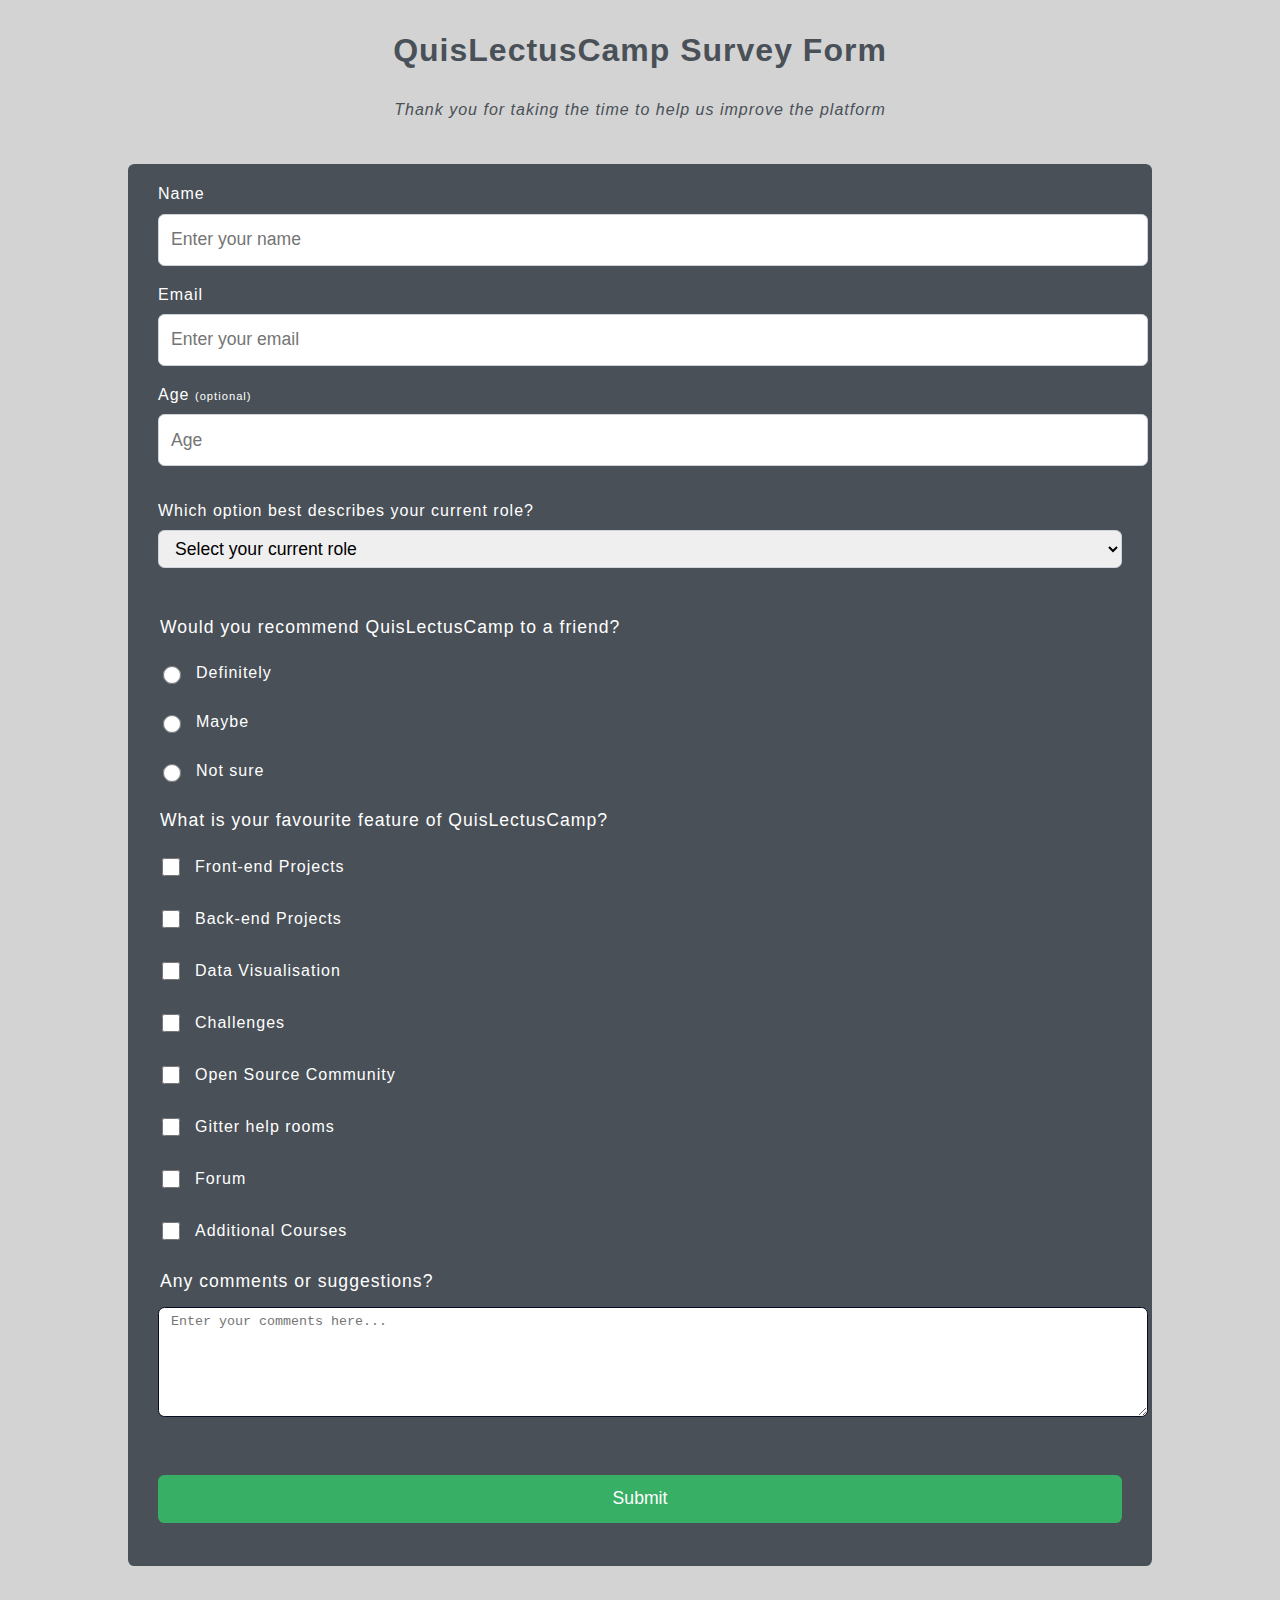
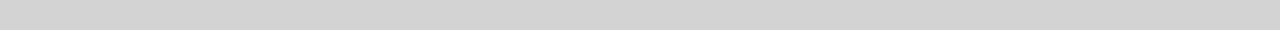
<file: survey-form/index.html>
<!DOCTYPE html>
<html lang="en">
  <link rel="stylesheet" href="styles.css">
  <head>
  </head>

      <body>
        
         <h1 id="title">QuisLectusCamp Survey Form</h1>
     <p id="description">Thank you for taking the time to help us improve the platform</p>
     <br>

        <form id="survey-form">
          <fieldset>
          <label id="name-label" for="name">Name<input required id="name" type="text" placeholder="Enter your name"></label>
          <label id="email-label" for="email">Email<input required id="email" type="email" placeholder="Enter your email"></label>
          <label id="number-label" for="number">Age <span>(optional)</span><input required id="number" type="number" min="1" max="99" placeholder="Age" value="Age"></label>
          </fieldset>

          <fieldset>
            <label for="dropdown">Which option best describes your current role?
              <select id="dropdown" name="select" >
                <option value="" disabled selected="selected">Select your current role</option>
                <option value="option1">Student</option>
                <option value="option2">Full time employment</option>
                <option value="option3">Prefer not to say</option>
                <option value="option4">Other</option>
              </select> 
            </label>        
          </fieldset>
<br>
<fieldset id="recommendations">
  <legend>Would you recommend QuisLectusCamp to a friend?</legend>
  <label for="definitely">
    <input id="definitely" type="radio" name="radio" value="first">
    Definitely
  </label>

  <label for="maybe">
    <input id="maybe" type="radio" name="radio" value="second">
    Maybe
  </label>

  <label for="unsure">
    <input id="unsure" type="radio" name="radio" value="third">
    Not sure
  </label>
</fieldset>

<fieldset id="favourites">
  <legend>What is your favourite feature of QuisLectusCamp?</legend>
  <label for="fe">
    <input id="fe" type="checkbox" name="feature" value="Front-end Projects" class="inline"> Front-end Projects
  </label>
  <label for="be">
    <input id="be" type="checkbox" name="feature" value="Back-end Projects" class="inline"> Back-end Projects
  </label>
  <label for="dv">
    <input id="dv" type="checkbox" name="feature" value="Data Visualisation" class="inline"> Data Visualisation
  </label>
  <label for="ch">
    <input id="ch" type="checkbox" name="feature" value="Challenges" class="inline"> Challenges
  </label>
  <label for="osc">
    <input id="osc" type="checkbox" name="feature" value="Open Source Community" class="inline"> Open Source Community
  </label>
  <label for="gitter">
    <input id="gitter" type="checkbox" name="feature" value="Gitter help rooms" class="inline"> Gitter help rooms
  </label>
  <label for="forum">
    <input id="forum" type="checkbox" name="feature" value="Forum" class="inline"> Forum
  </label>
  <label for="ac">
    <input id="ac" type="checkbox" name="feature" value="Additional Courses" class="inline"> Additional Courses
  </label>
</fieldset>

<fieldset>
  <legend>Any comments or suggestions?</legend>
  <label for="comments">
    <textarea id="comments" placeholder="Enter your comments here..."></textarea>
  </label>
</fieldset>

<fieldset>
  <input id="submit" type="submit" value="Submit">
</fieldset>

</form>
</body>
</html>
</file>
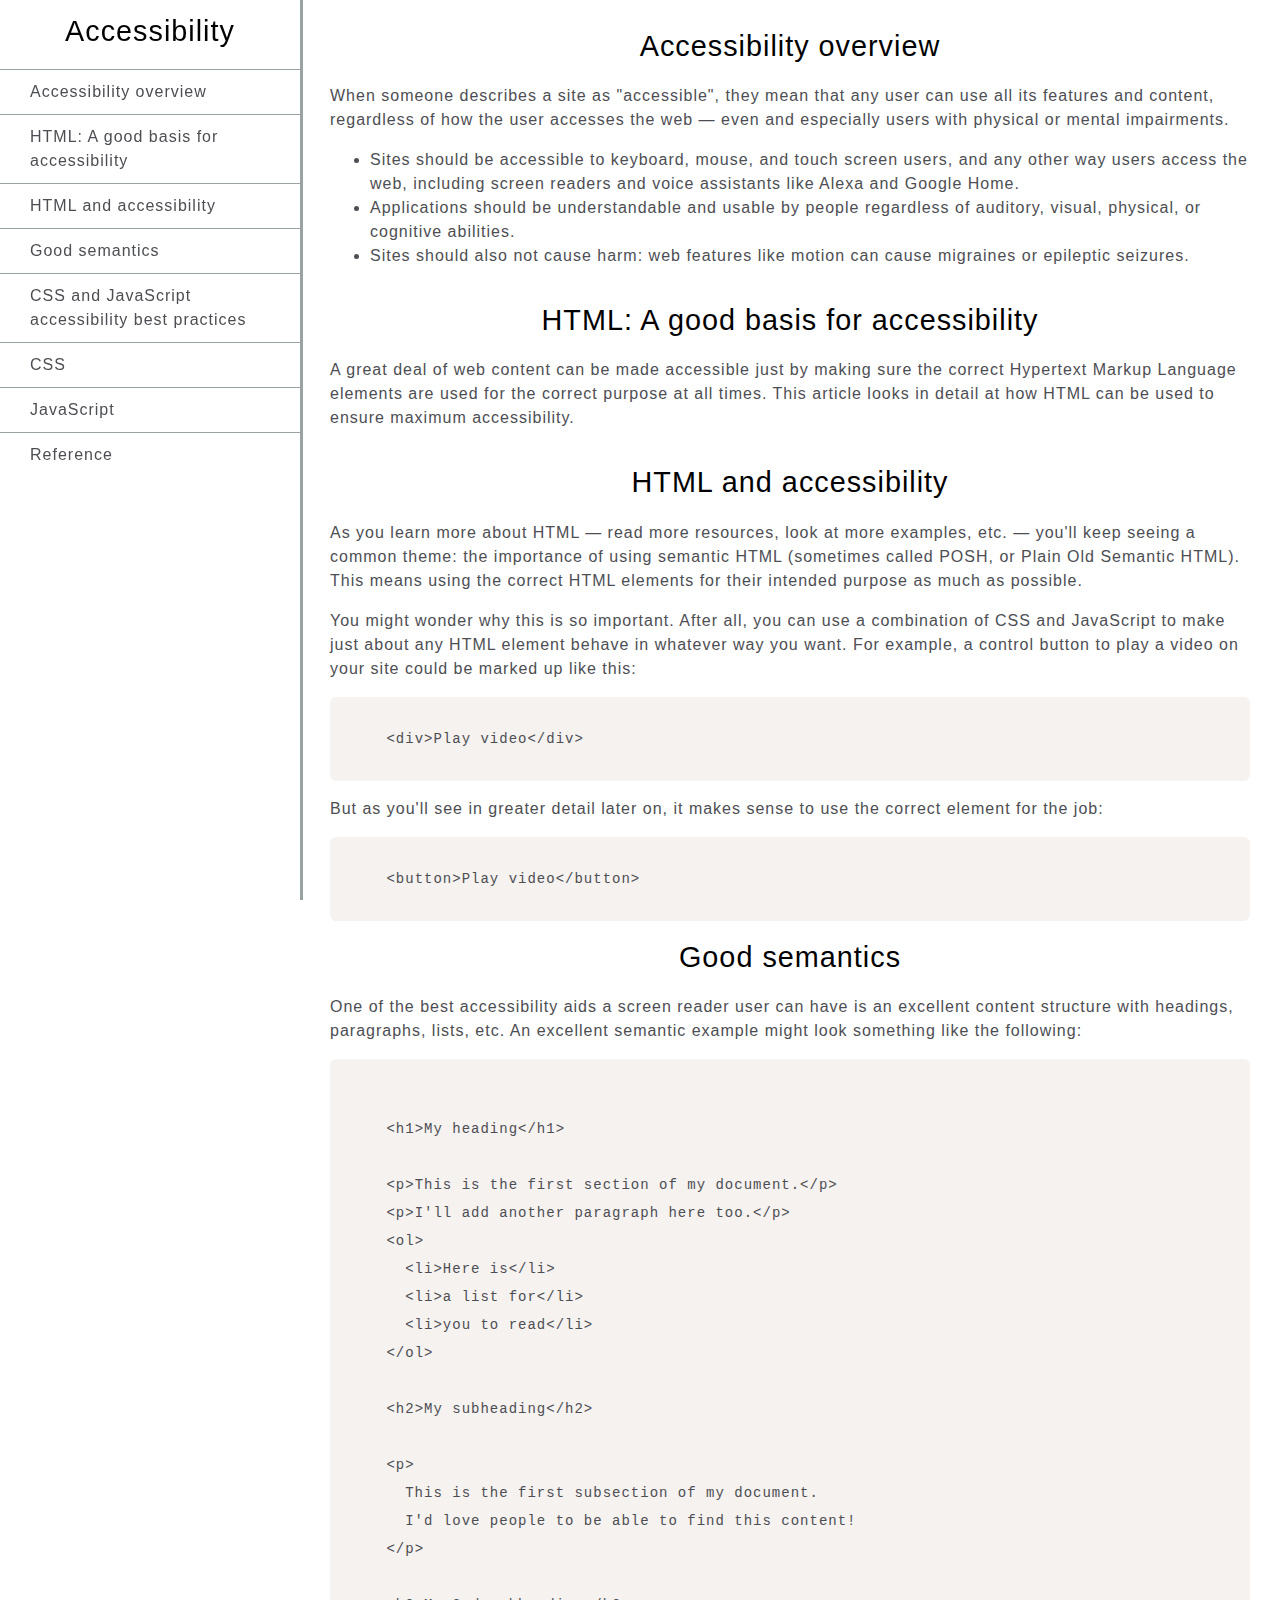
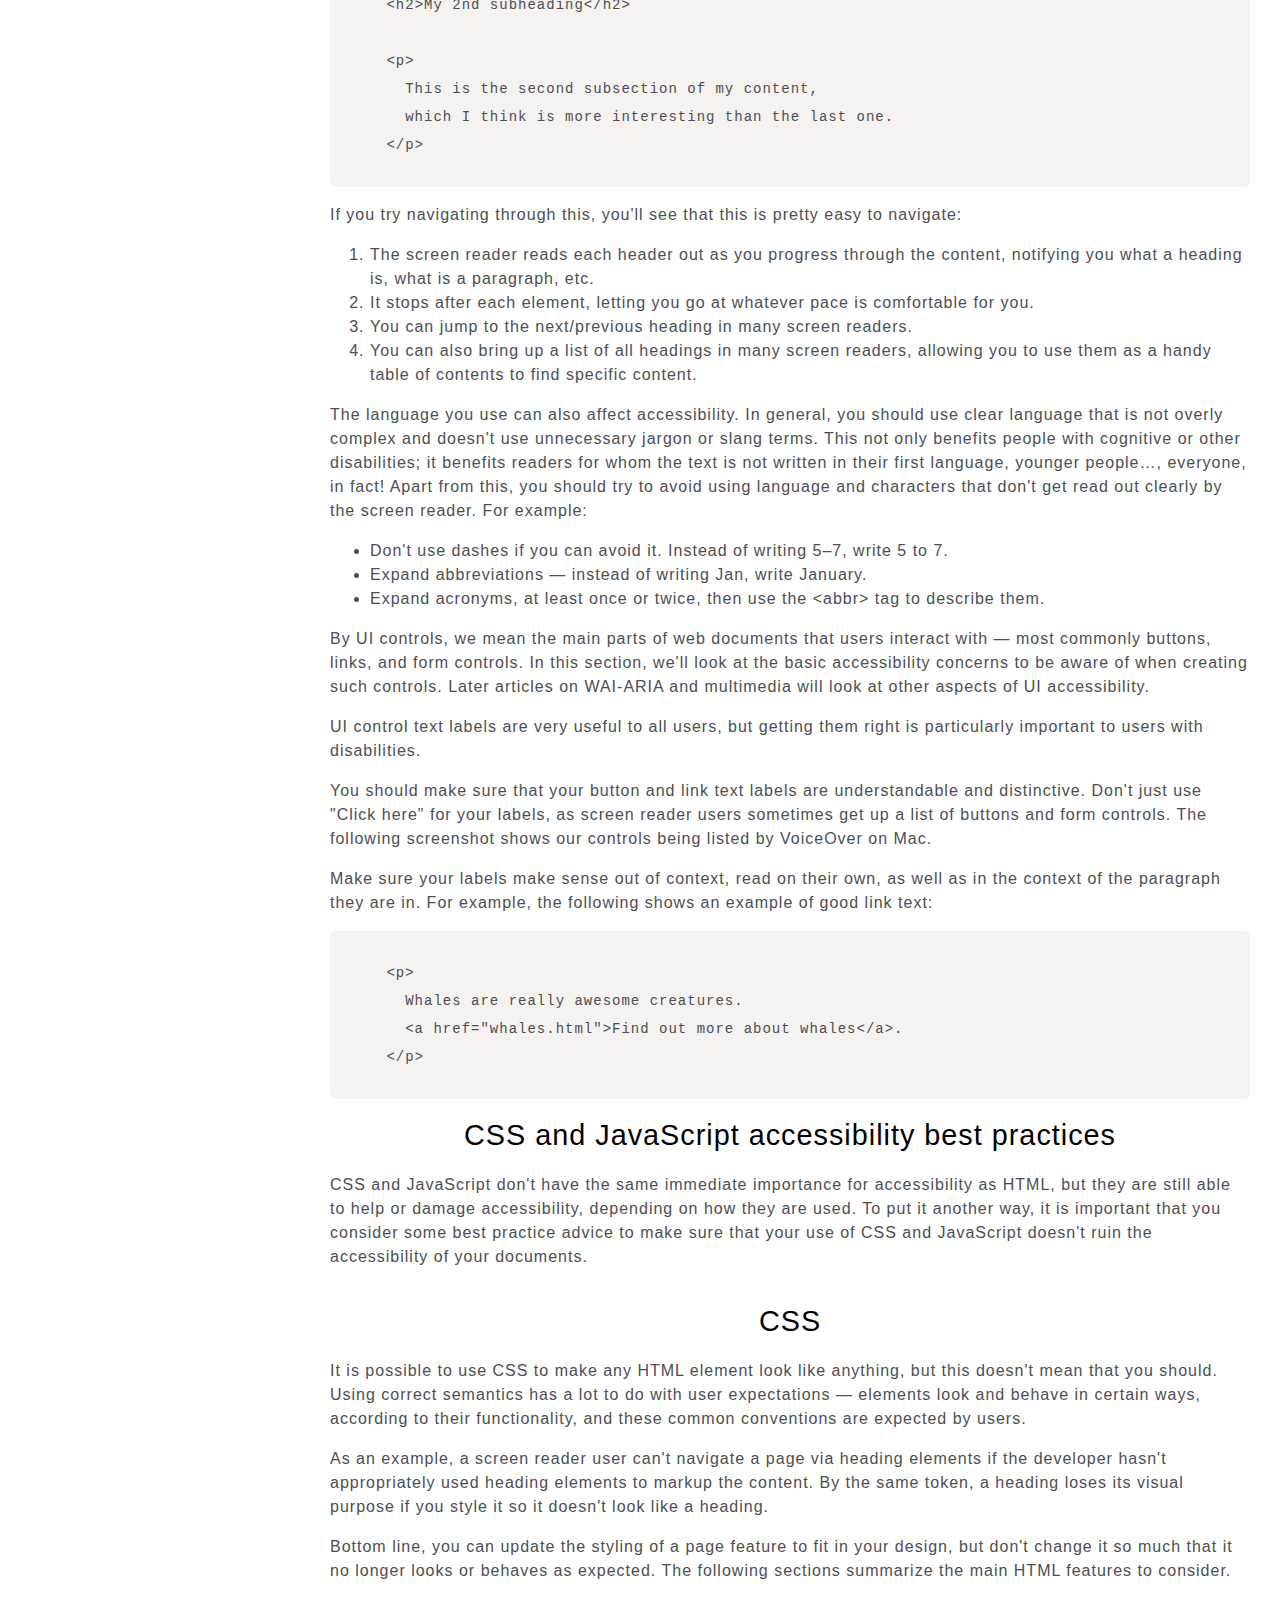
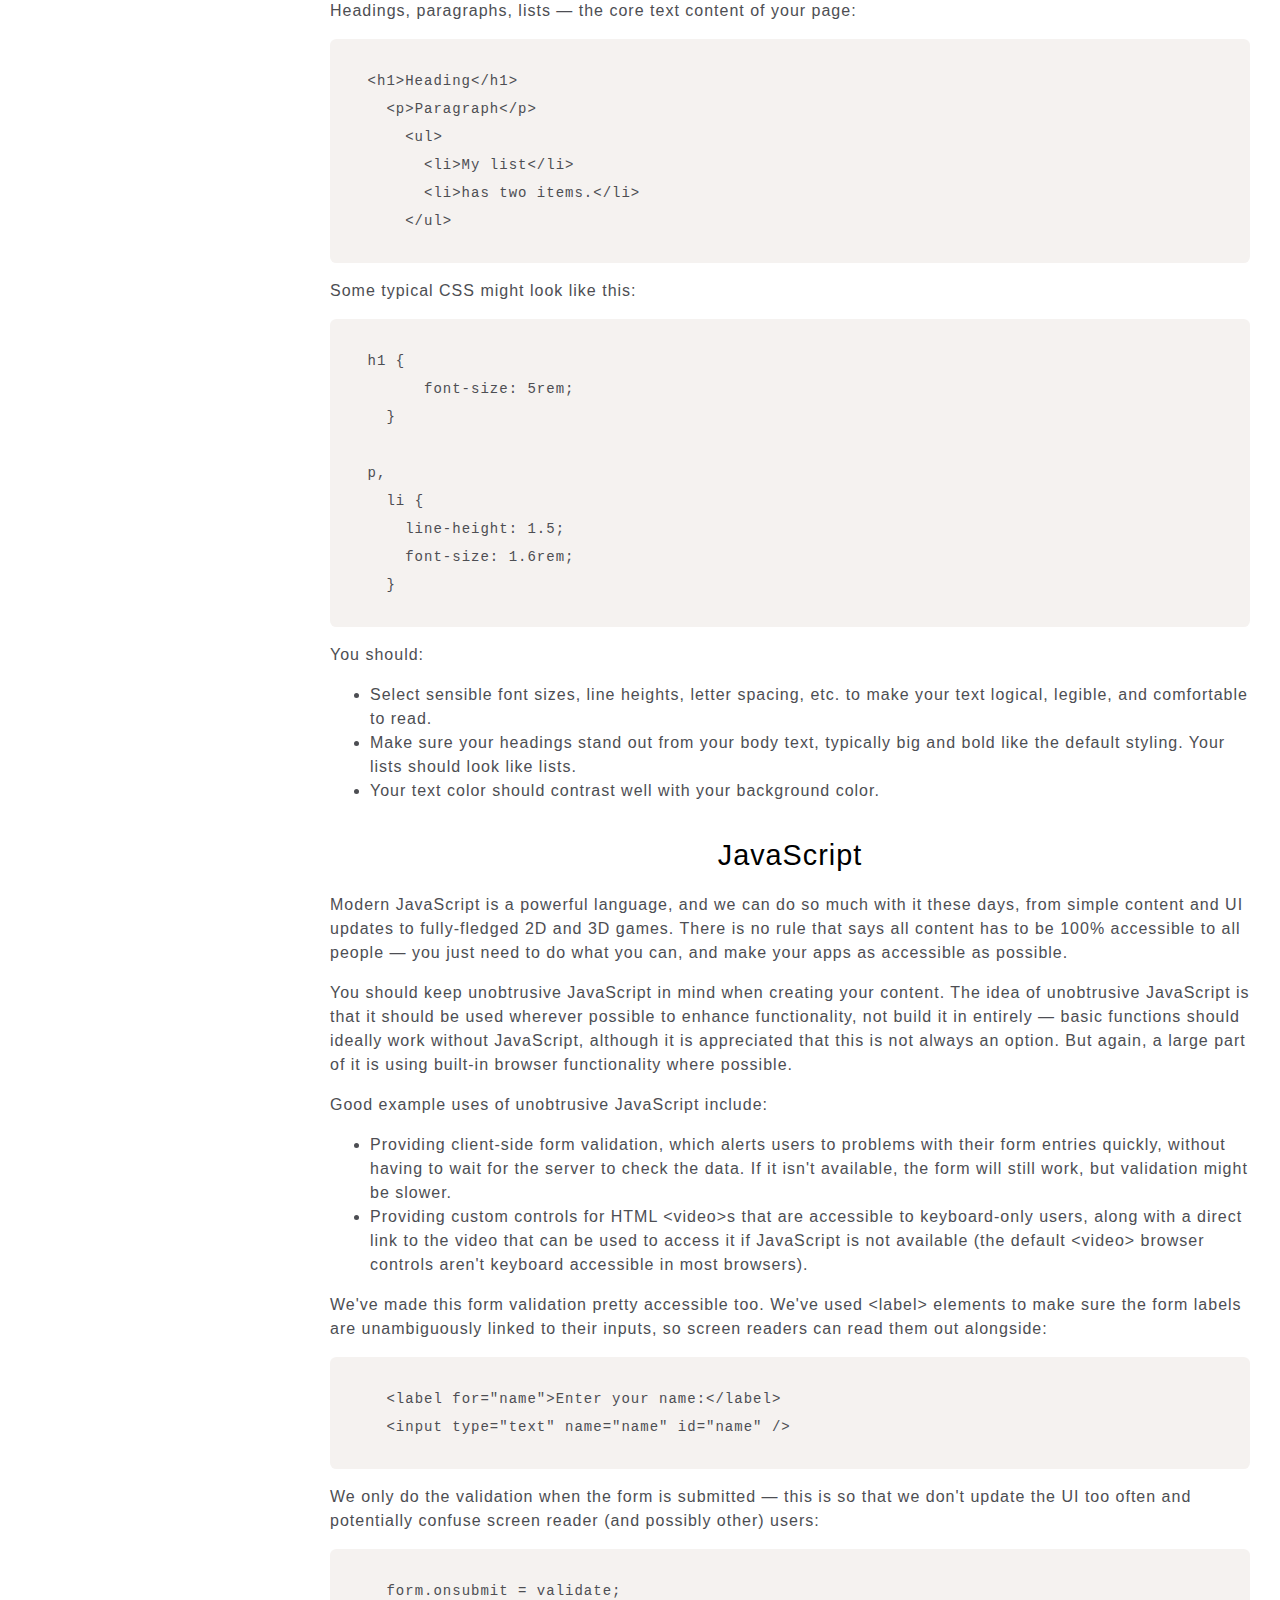
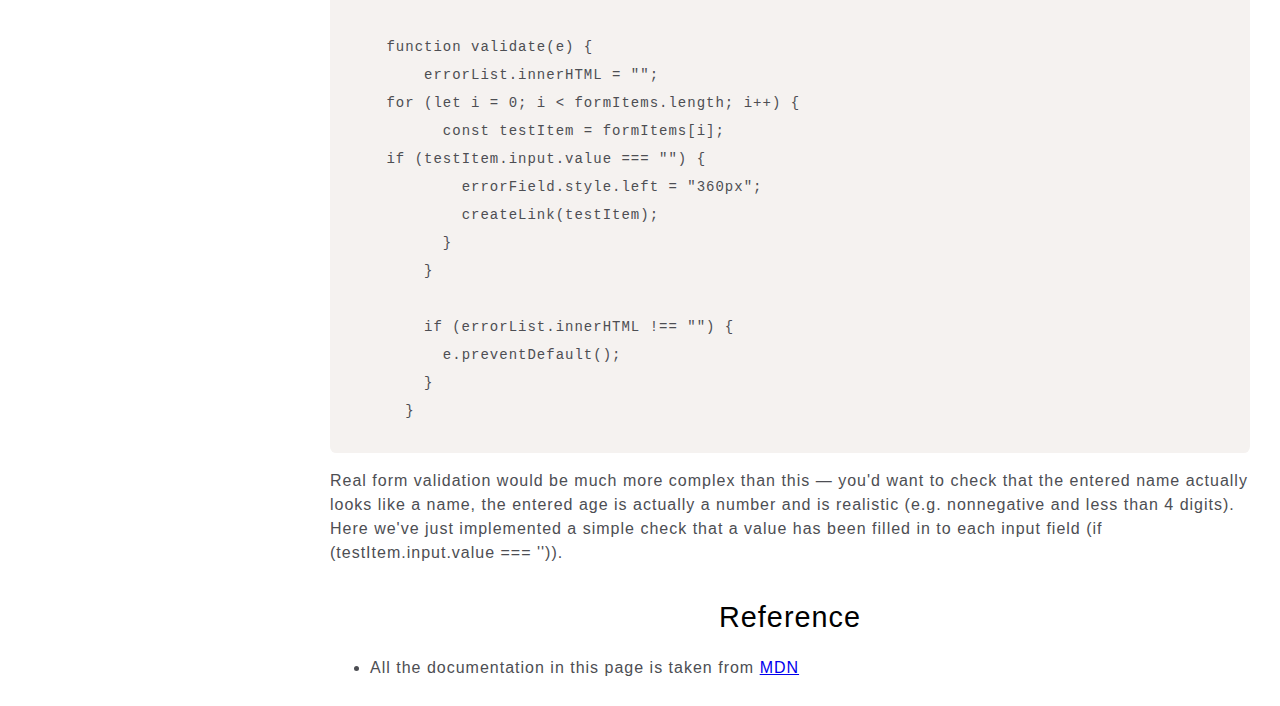
<file: technical-documentation/index.html>
<!DOCTYPE html>
<html lang="en">
<head>
  <meta charset="UTF-8"/>
  <meta name="viewport" content="width=device-width, initial-scale=1.0"/>
  <link href="./styles.css" rel="stylesheet">
  <title>Technical Documentation
    </title>
</head>

<body>
     
  <main id="main-doc">

    <section id="Accessibility_overview" class="main-section">
      <header>Accessibility overview</header>

      <p>When someone describes a site as "accessible", they mean that any user can use all its features and content, regardless of how the user accesses the web — even and especially users with physical or mental impairments.</p>
      <ul>
        <li>Sites should be accessible to keyboard, mouse, and touch screen users, and any other way users access the web, including screen readers and voice assistants like Alexa and Google Home.</li>
        <li>Applications should be understandable and usable by people regardless of auditory, visual, physical, or cognitive abilities.</li>
        <li>Sites should also not cause harm: web features like motion can cause migraines or epileptic seizures.</li>
      </ul>

      <section id="HTML:_A_good_basis_for_accessibility" class="main-section">
         <header>HTML: A good basis for accessibility
            </header>

          <p>A great deal of web content can be made accessible just by making sure the correct Hypertext Markup Language elements are used for the correct purpose at all times. This article looks in detail at how HTML can be used to ensure maximum accessibility.
              </p>

      <section id="HTML_and_accessibility" class="main-section">
              <header>HTML and accessibility
                </header>

          <p>As you learn more about HTML — read more resources, look at more examples, etc. — you'll keep seeing a common theme: the importance of using semantic HTML (sometimes called POSH, or Plain Old Semantic HTML). This means using the correct HTML elements for their intended purpose as much as possible.
                  </p>

          <p>You might wonder why this is so important. After all, you can use a combination of CSS and JavaScript to make just about any HTML element behave in whatever way you want. For example, a control button to play a video on your site could be marked up like this:

          </p>
            
            <code>
      &lt;div&gt;Play video&lt;/div&gt;
            </code>
            
          <p>But as you'll see in greater detail later on, it makes sense to use the correct element for the job:</p>
          <code>
      &lt;button&gt;Play video&lt;/button&gt;
          </code>
                
        </section>

        <section id="Good_semantics" class="main-section">
           <header>Good semantics
                  </header>

              <p>One of the best accessibility aids a screen reader user can have is an excellent content structure with headings, paragraphs, lists, etc. An excellent semantic example might look something like the following:</p>

              <code>
  
      &lt;h1>My heading&lt;/h1>

      &lt;p>This is the first section of my document.&lt;/p>
      &lt;p>I'll add another paragraph here too.&lt;/p>
      &lt;ol>
        &lt;li>Here is&lt;/li>
        &lt;li>a list for&lt;/li>
        &lt;li>you to read&lt;/li>
      &lt;/ol>

      &lt;h2>My subheading&lt;/h2>

      &lt;p>
        This is the first subsection of my document.
        I'd love people to be able to find this content!
      &lt;/p>

      &lt;h2>My 2nd subheading&lt;/h2>

      &lt;p>
        This is the second subsection of my content,
        which I think is more interesting than the last one.
      &lt;/p>
        </code>


      <p>If you try navigating through this, you'll see that this is pretty easy to navigate:
      </p>
        <ol>
          <li>The screen reader reads each header out as you progress through the content, notifying you what a heading is, what is a paragraph, etc.</li>
          <li>It stops after each element, letting you go at whatever pace is comfortable for you.</li>
          <li>You can jump to the next/previous heading in many screen readers.</li>
          <li>You can also bring up a list of all headings in many screen readers, allowing you to use them as a handy table of contents to find specific content.</li>
        </ol>

      <p>The language you use can also affect accessibility. In general, you should use clear language that is not overly complex and doesn't use unnecessary jargon or slang terms. This not only benefits people with cognitive or other disabilities; it benefits readers for whom the text is not written in their first language, younger people…, everyone, in fact! Apart from this, you should try to avoid using language and characters that don't get read out clearly by the screen reader. For example:
        </p>

        <ul>
          <li>Don't use dashes if you can avoid it. Instead of writing 5–7, write 5 to 7.</li>
          <li>Expand abbreviations — instead of writing Jan, write January.</li>
           <li>Expand acronyms, at least once or twice, then use the &lt;abbr> tag to describe them.
      </li>
        </ul>
      <p>By UI controls, we mean the main parts of web documents that users interact with — most commonly buttons, links, and form controls. In this section, we'll look at the basic accessibility concerns to be aware of when creating such controls. Later articles on WAI-ARIA and multimedia will look at other aspects of UI accessibility.</p>

      <p>UI control text labels are very useful to all users, but getting them right is particularly important to users with disabilities.</p>

      <p>You should make sure that your button and link text labels are understandable and distinctive. Don't just use "Click here" for your labels, as screen reader users sometimes get up a list of buttons and form controls. The following screenshot shows our controls being listed by VoiceOver on Mac.</p>

      <p>Make sure your labels make sense out of context, read on their own, as well as in the context of the paragraph they are in. For example, the following shows an example of good link text:</p>

        <code>
      &lt;p>
        Whales are really awesome creatures.
        &lt;a href="whales.html">Find out more about whales&lt;/a>.
      &lt;/p>
        </code>

      </section>

      <section id="CSS_and_JavaScript_accessibility_best_practices" class="main-section">
         <header>CSS and JavaScript accessibility best practices</header>

          <p>CSS and JavaScript don't have the same immediate importance for accessibility as HTML, but they are still able to help or damage accessibility, depending on how they are used. To put it another way, it is important that you consider some best practice advice to make sure that your use of CSS and JavaScript doesn't ruin the accessibility of your documents.
                  </p>
      </section>

      <section id="CSS" class="main-section">
         <header>CSS
                  </header>

            <p>It is possible to use CSS to make any HTML element look like anything, but this doesn't mean that you should. Using correct semantics has a lot to do with user expectations — elements look and behave in certain ways, according to their functionality, and these common conventions are expected by users.</p>

              <p>As an example, a screen reader user can't navigate a page via heading elements if the developer hasn't appropriately used heading elements to markup the content. By the same token, a heading loses its visual purpose if you style it so it doesn't look like a heading.</p>

              <p>Bottom line, you can update the styling of a page feature to fit in your design, but don't change it so much that it no longer looks or behaves as expected. The following sections summarize the main HTML features to consider.</p>

              <p>Headings, paragraphs, lists — the core text content of your page:</p>

               <code>
    &lt;h1>Heading&lt;/h1&gt;
      &lt;p>Paragraph&lt;/p>
        &lt;ul>
          &lt;li>My list&lt;/li>
          &lt;li>has two items.&lt;/li>
        &lt;/ul>
      </code>

      <p>Some typical CSS might look like this:</p>
        <code>
    h1 {
          font-size: 5rem;
      }

    p,
      li {
        line-height: 1.5;
        font-size: 1.6rem;
      }
      </code>
      <p>You should:</p>
        <ul>
          <li>Select sensible font sizes, line heights, letter spacing, etc. to make your text logical, legible, and comfortable to read.</li>
          <li>Make sure your headings stand out from your body text, typically big and bold like the default styling. Your lists should look like lists.</li>
          <li>Your text color should contrast well with your background color.</li>
        </ul>

      </section>

      </section>

      <section id="JavaScript" class="main-section">
        <header>JavaScript</header>

        <p>Modern JavaScript is a powerful language, and we can do so much with it these days, from simple content and UI updates to fully-fledged 2D and 3D games. There is no rule that says all content has to be 100% accessible to all people — you just need to do what you can, and make your apps as accessible as possible.</p>

        <p>You should keep unobtrusive JavaScript in mind when creating your content. The idea of unobtrusive JavaScript is that it should be used wherever possible to enhance functionality, not build it in entirely — basic functions should ideally work without JavaScript, although it is appreciated that this is not always an option. But again, a large part of it is using built-in browser functionality where possible.</p>

        <p>Good example uses of unobtrusive JavaScript include:</p>
          <ul>
            <li>Providing client-side form validation, which alerts users to problems with their form entries quickly, without having to wait for the server to check the data. If it isn't available, the form will still work, but validation might be slower.</li>
            <li>Providing custom controls for HTML &lt;video>s that are accessible to keyboard-only users, along with a direct link to the video that can be used to access it if JavaScript is not available (the default &lt;video> browser controls aren't keyboard accessible in most browsers).</li>
          </ul>


        <p>We've made this form validation pretty accessible too. We've used &lt;label> elements to make sure the form labels are unambiguously linked to their inputs, so screen readers can read them out alongside:</p>

        <code>
      &lt;label for="name">Enter your name:&lt;/label&gt;
      &lt;input type="text" name="name" id="name" /&gt;
        </code>

        <p>We only do the validation when the form is submitted — this is so that we don't update the UI too often and potentially confuse screen reader (and possibly other) users:</p>

        <code>
      form.onsubmit = validate;

      function validate(e) {
          errorList.innerHTML = "";
      for (let i = 0; i &lt; formItems.length; i++) {
            const testItem = formItems[i];
      if (testItem.input.value === "") {
              errorField.style.left = "360px";
              createLink(testItem);
            }
          }

          if (errorList.innerHTML !== "") {
            e.preventDefault();
          }
        }
        </code>

        <p>Real form validation would be much more complex than this — you'd want to check that the entered name actually looks like a name, the entered age is actually a number and is realistic (e.g. nonnegative and less than 4 digits). Here we've just implemented a simple check that a value has been filled in to each input field (if (testItem.input.value === '')).</p>
      </section>

      <section id="Reference" class="main-section">
        <header>Reference</header>
        <ul>
          <li>All the documentation in this page is taken from <a href="https://developer.mozilla.org/en-US/docs/Learn/Accessibility/CSS_and_JavaScript">MDN</a></li>
        </ul>
      </section>

  </section>
  </main>

  <nav id="navbar">
        <header>Accessibility</header>
            <ul>
              <li><a href="#Accessibility_overview" class="nav-link">Accessibility overview</a></li> 
              <li><a href="#HTML:_A_good_basis_for_accessibility" class="nav-link">HTML: A good basis for accessibility</a></li>      
              <li><a href="#HTML_and_accessibility" class="nav-link">HTML and accessibility</a></li>
              <li><a href="#Good_semantics" class="nav-link">Good semantics</a></li>
              <li><a href="#CSS_and_JavaScript_accessibility_best_practices" class="nav-link">CSS and JavaScript accessibility best practices</a></li>
              <li><a href="#CSS" class="nav-link">CSS</a></li>
              <li><a href="#JavaScript" class="nav-link">JavaScript</a></li>
              <li><a href="#Reference" class="nav-link">Reference</a></li>
            </ul>
  </nav>
    
</body>
</html>
</file>
<file: survey-form/styles.css>
body {
    width: 100%;
    margin: 0;
    font-size: 16px;
    font-family: "Montserrat", sans-serif;
    background-color: lightgray;
    color: #495057;
    line-height: 1.15;
    letter-spacing: 1px;
  }
  
  form {
    background-color: #495057;
    margin: 10px 10% 5%;
    padding: 1rem;
    color: white; 
      border-radius: 0.4rem;
  }
  
  h1, p {
    margin: 1em auto;
    text-align: center;
  }
  
  fieldset {
    border: none;
  }
  
  label {
    display: block;
    margin: 0 0 20px 0; 
  }
  
  label span {
    font-size:70%;
    align-items: center;
  }
  
  #name, #email, #number, #dropdown  {
      width: 100%;
      font-size: 110%;
      margin-top:10px;
  }
  
  input, select, textarea {
    height: 2.375rem;
    padding: 0.375rem 0.75rem;
    border: 1px solid #ced4da;
    border-radius: 0.4rem;
  }
  
  legend {
    font-size:110%;
    padding-bottom: 10px;
  }
  
  #recommendations label, #favourites label {
    display: flex;
    align-items: center;
    margin-bottom: 0.5rem;
  }
  
  #favourites input[type="checkbox"] {
    width: 18px;
   margin-right: 15px; 
  }
  
  #recommendations input[type="radio"] {
    width: 18px;
    margin-right: 15px; 
  }
  
  textarea {
    background-color: #ffffff;
    border: 1px solid #0a0a23;
    color: #495057;
    height: 6rem;
    width: 100%;
  }
  
  
  input[type="submit"] {
    display: block;
    width: 100%;
    margin: 1em auto;
    height: 3rem;
    font-size: 1.1rem;
    color: white;
    background-color: #37af65;
    border: none;
  }
  
  #description {
    font-style: italic;
  }
</file>
<file: technical-documentation/styles.css>
header {
    margin: 10px;
    text-align: center;
    color: black;
    font-size: 1.8em;
    display: block;
    letter-spacing: 1px; 
  }
  
  #main-doc header {
    text-align: center;
    margin: 0px;
    padding-top: 15px;
  }
  
  body {
    margin: 0px;
    color: #4d4e53;
    font-family: "Montserrat", sans-serif;
    line-height: 1.5;
    letter-spacing: 1px;
    font-weight: 400;
  }
  
  
  #navbar {
    position: fixed;
    top: 0px;
    left: 0px; 
    color: #4d4e53; 
    border-right: solid;  
    height: 100%;
    border-color: rgba(0, 22, 22, 0.4);
  }
  
  #navbar a {
    display: block;
      padding: 10px 30px;
      color: #4d4e53;
      text-decoration: none;
      cursor: pointer;
      border-top: 1px solid;
      border-color: rgba(0, 22, 22, 0.4);   
  }
  
  #navbar > ul {
    list-style-type: none;
    display: block;
    padding-left: 0px; 
  }
  
  #main-doc {
      background-color:white;
    padding: 10px 30px;
  }
  
  p {
      display: block;
      margin-block-start: 1em;
      margin-block-end: 1em;
      margin-inline-start: 0px;
      margin-inline-end: 0px;
  }
  
  /* 480 a viac */
  @media screen and (min-width: 480px) {
  
  #navbar {
    width: 300px;
    min-width: 290px;
  }
  
  #main-doc {
    margin-left: 300px;
  }
  
  }
  
  /* 0 az 480 */
  @media screen and (max-width: 480px) {
  
  #navbar {
    height: 430px;
    overflow: hidden;
    background: white;
    width: 100%;
    min-width:400px;
    border-bottom: 1px solid;
  }
  
  #main-doc {
    margin-top: 430px;
  }
  
  }
  
  code {
      display: block; 
    text-align: left;
    position: relative;
      font-size: 14px;
      line-height: 2;
      word-break: normal;
    word-wrap: normal;
    background: #f5f2f0;
    border-radius: 0.4rem;
    white-space: pre-wrap;
  }
</file>
